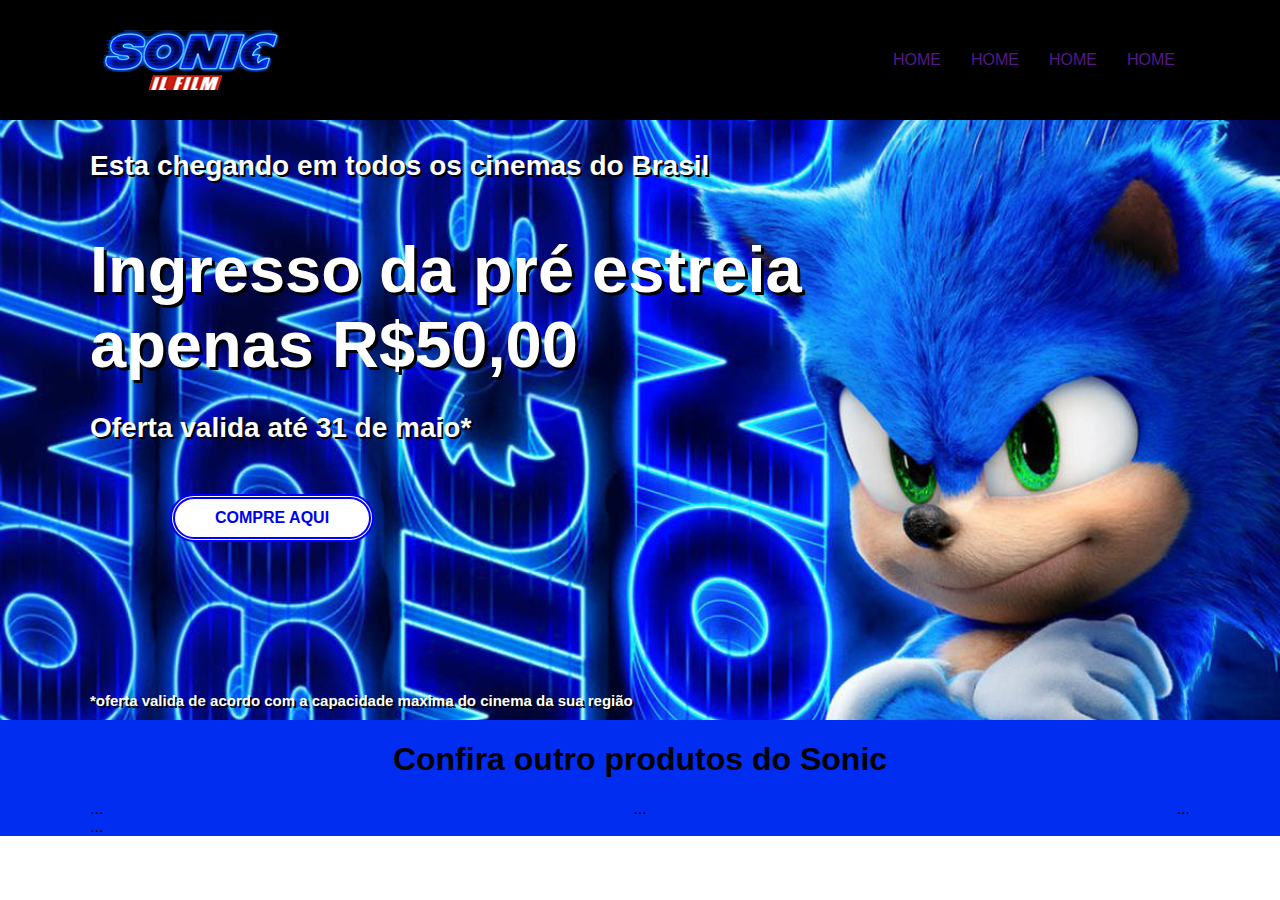
<file: exerciciosb7w/pagina de produto/index.html>
<html>
    <head>
        <meta charset="UTF-8" />
        <meta name="viewport" content="width=devide-width,user-scalable=0" />
        <link rel="stylesheet" type="text/css" href="produtoestilo.css" />
        <title>Pagina de produto</title>    
    </head>
    <body>
        <header>
            <div class="container">
                <div class= "logo">
                    <a href=""><img src="soniclogo.png"/></a>        
                </div>
                <div class="menu">
                    <nav>
                        <ul>
                            <li class="active"><a href="">Home</a></li>
                            <li><a href="">Home</a></li>
                            <li><a href="">Home</a></li>
                            <li><a href="">Home</a></li>
                        </ul>
                    </nav>
                </div>
            </div>

        </header>
        <section id="banner">
            <div class="container">
                <div class="banner_titulo">
                    <h2>Esta chegando em todos os cinemas do Brasil</h2>
                    <h1>Ingresso da pré estreia apenas R$50,00</h1>    
                    <h3>Oferta valida até 31 de maio*</h3>     
                    <div class="botao">
                        <a href="compra.html">COMPRE AQUI</a> 
                     </div>   
                    <h4>*oferta valida de acordo com a capacidade maxima do cinema da sua região</h4>                      
                </div>
                
            </div>
    
        </section>
        <section id="anuncios">
            <div class="container column">
                <div><h1>Confira outro produtos do Sonic</h1></div>
            </div>
            <div class="container">
                <div class="produto">
                    <div>...</div>
                    <div>...</div>
                </div>
                <div>...</div>
                <div>...</div>

            </div>
        </section>

    </body>
</html>
</file>
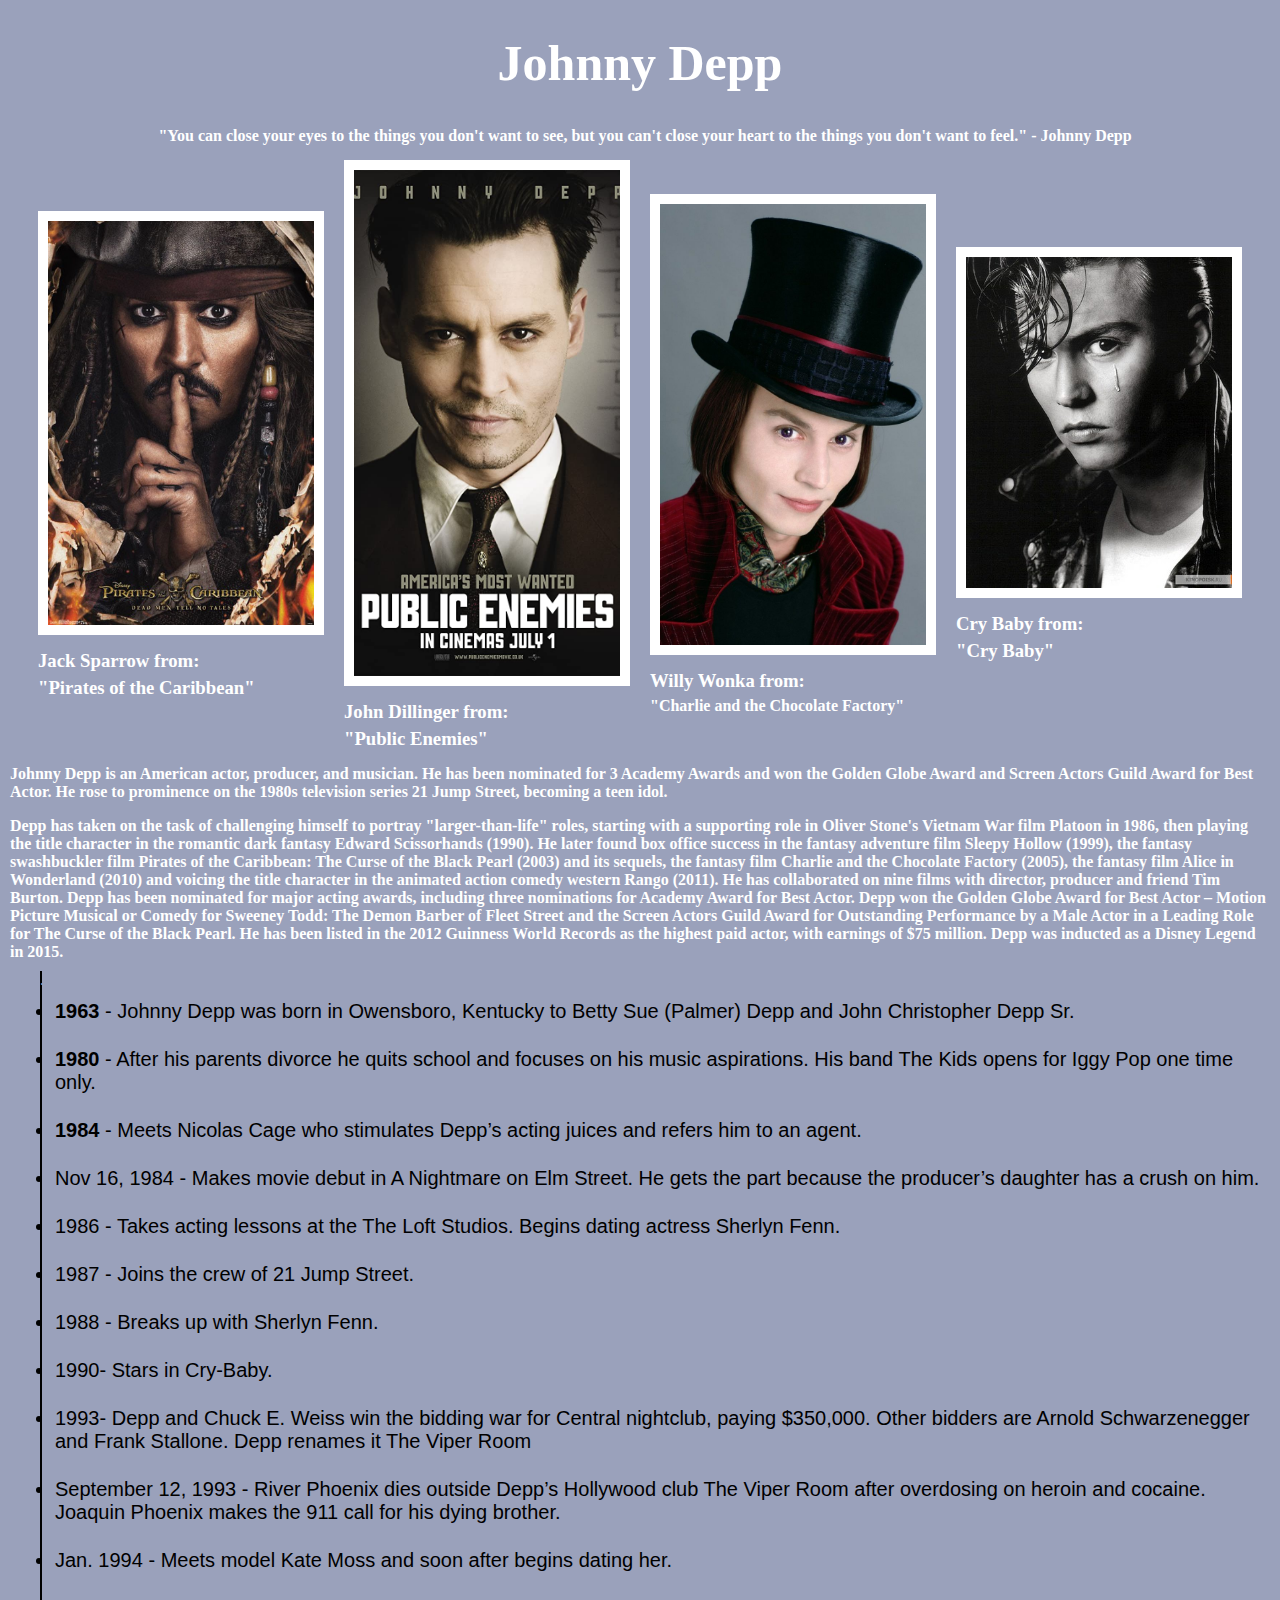
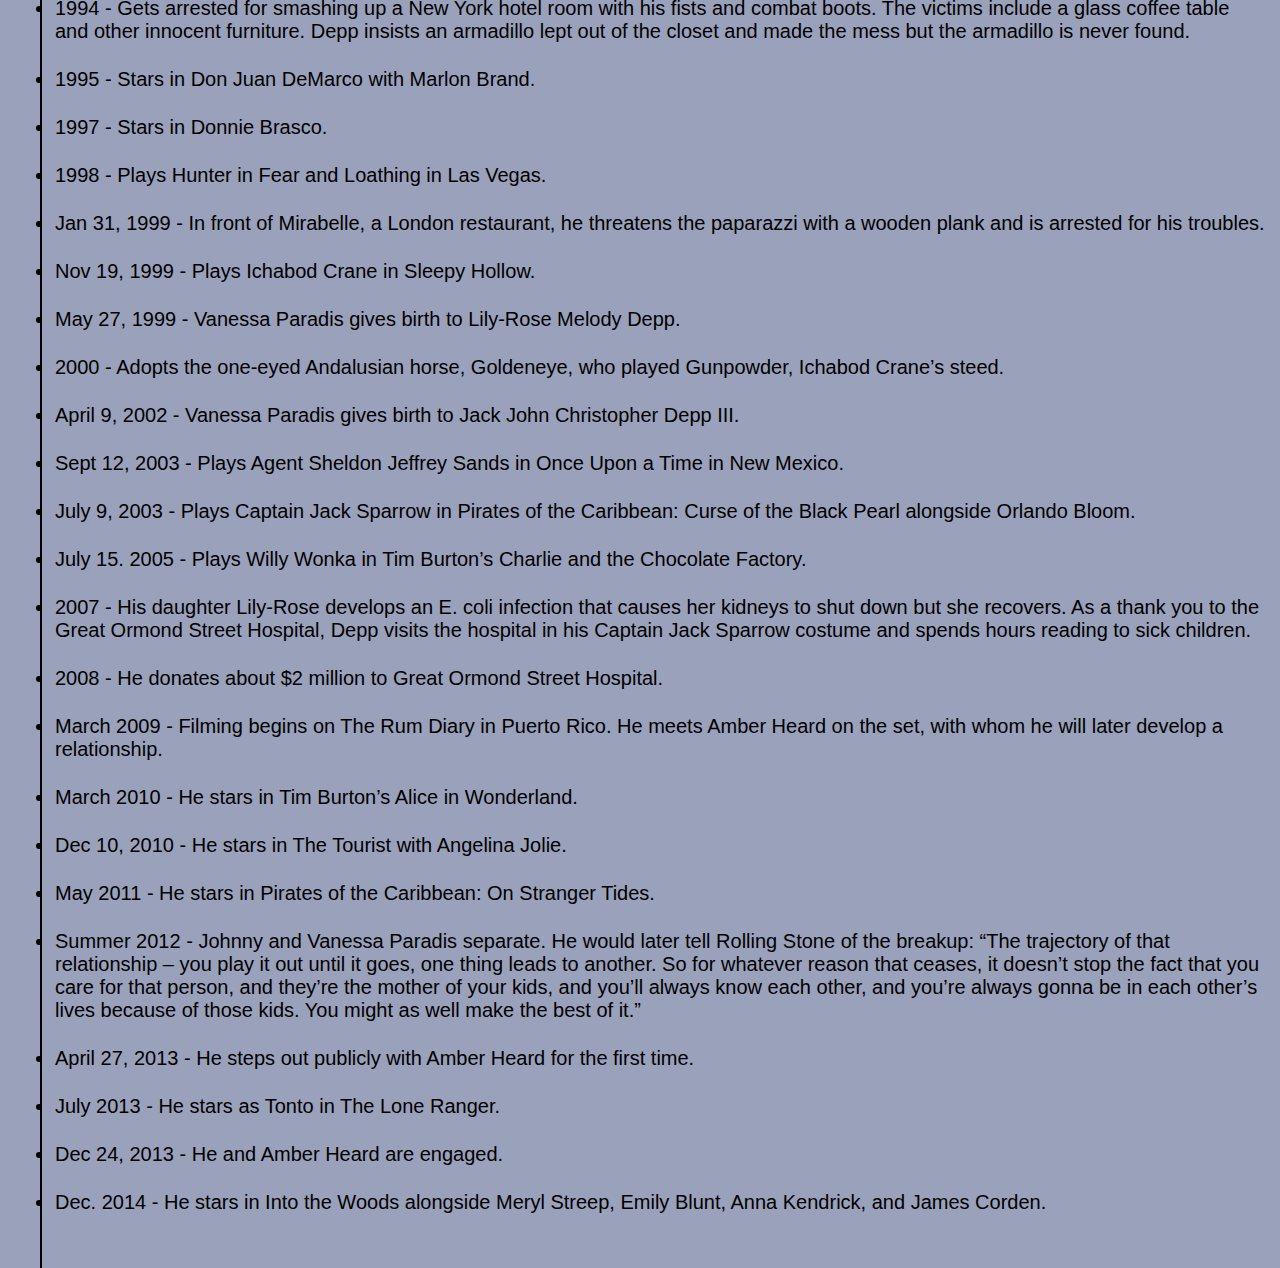
<file: exerciciosb7w/paginadetributo.html>
<html>
<head>
    <meta charset="UTF-8" />
    <meta name="viewport" content="width=devide-width,user-scalable=0" />
    <link rel="stylesheet" type="text/css" href="tributoestilo.css" />
</head>   
<body>
    <header>
        <div class="corpo">
            <h1>Johnny Depp</h1>
            <h4>"You can close your eyes to the things you don't want to see, but you can't close your heart to the things you don't want to feel." - Johnny Depp
            </h4>
        </div>

    </header>
    <section >
        <div class="fotos" >
            <div class="moldura"><img src="foto1.png"><h3>Jack Sparrow from:</h3><h3> "Pirates of the Caribbean"</h3></div>
            <div class="moldura"><img src="foto2.png"><h3>John Dillinger from:</h3><h3> "Public Enemies"</h3></div>
            <div class="moldura"><img src="foto3.png"><h3>Willy Wonka from:</h3><h4> "Charlie and the Chocolate Factory"</h4></div>
            <div class="moldura"><img src="foto4.png"><h3>Cry Baby from:</h3><h3> "Cry Baby"</h3></div>
        </div>    
    </section>
    <section>
        <div class="historia">
            <h4>Johnny Depp is an American actor, producer, and musician. He has been nominated for 3 Academy Awards and won the Golden Globe Award and Screen Actors Guild Award for Best Actor. He rose to prominence on the 1980s television series 21 Jump Street, becoming a teen idol.<p></p>

                Depp has taken on the task of challenging himself to portray "larger-than-life" roles, starting with a supporting role in Oliver Stone's Vietnam War film Platoon in 1986, then playing the title character in the romantic dark fantasy Edward Scissorhands (1990). He later found box office success in the fantasy adventure film Sleepy Hollow (1999), the fantasy swashbuckler film Pirates of the Caribbean: The Curse of the Black Pearl (2003) and its sequels, the fantasy film Charlie and the Chocolate Factory (2005), the fantasy film Alice in Wonderland (2010) and voicing the title character in the animated action comedy western Rango (2011). He has collaborated on nine films with director, producer and friend Tim Burton. Depp has been nominated for major acting awards, including three nominations for Academy Award for Best Actor. Depp won the Golden Globe Award for Best Actor – Motion Picture Musical or Comedy for Sweeney Todd: The Demon Barber of Fleet Street and the Screen Actors Guild Award for Outstanding Performance by a Male Actor in a Leading Role for The Curse of the Black Pearl. He has been listed in the 2012 Guinness World Records as the highest paid actor, with earnings of $75 million. Depp was inducted as a Disney Legend in 2015.
            </h4>
        </div>
    </section>
    <section>
        <div class="fatos">
            <div class="linha">.</div>            
            <ul>
                <li><b>1963</b> - Johnny Depp was born in Owensboro, Kentucky to Betty Sue (Palmer) Depp and John Christopher Depp Sr.
                </li>
                <li><b>1980</b> - After his parents divorce he quits school and focuses on his music aspirations. His band The Kids opens for Iggy Pop one time only.
                </li>
                <li><b>1984</b> - Meets Nicolas Cage who stimulates Depp’s acting juices and refers him to an agent.
                </li>
                <li>Nov 16, 1984 - Makes movie debut in A Nightmare on Elm Street. He gets the part because the producer’s daughter has a crush on him.
                </li>
                <li>1986 - Takes acting lessons at the The Loft Studios. Begins dating actress Sherlyn Fenn.
                </li>
                <li>1987 - Joins the crew of 21 Jump Street.
                </li>
                <li>1988 - Breaks up with Sherlyn Fenn.
                </li>
                <li>1990- Stars in Cry-Baby.
                </li>
                <li>1993- Depp and Chuck E. Weiss win the bidding war for Central nightclub, paying $350,000. Other bidders are Arnold Schwarzenegger and Frank Stallone. Depp renames it The Viper Room
                </li>
                <li>September 12, 1993 - River Phoenix dies outside Depp’s Hollywood club The Viper Room after overdosing on heroin and cocaine. Joaquin Phoenix makes the 911 call for his dying brother.
                </li>
                <li>Jan. 1994 - Meets model Kate Moss and soon after begins dating her.
                </li>
                <li>1994 - Gets arrested for smashing up a New York hotel room with his fists and combat boots. The victims include a glass coffee table and other innocent furniture. Depp insists an armadillo lept out of the closet and made the mess but the armadillo is never found.
                </li>
                <li>1995 - Stars in Don Juan DeMarco with Marlon Brand.
                </li>
                <li>1997 - Stars in Donnie Brasco.
                </li>
                <li>1998 - Plays Hunter in Fear and Loathing in Las Vegas.
                </li>
                <li>Jan 31, 1999 - In front of Mirabelle, a London restaurant, he threatens the paparazzi with a wooden plank and is arrested for his troubles.
                </li>
                <li>Nov 19, 1999 - Plays Ichabod Crane in Sleepy Hollow.
                </li>
                <li>May 27, 1999 - Vanessa Paradis gives birth to Lily-Rose Melody Depp.
                </li>
                <li>2000 - Adopts the one-eyed Andalusian horse, Goldeneye, who played Gunpowder, Ichabod Crane’s steed.
                </li>
                <li>April 9, 2002 - Vanessa Paradis gives birth to Jack John Christopher Depp III.
                </li>
                <li>Sept 12, 2003 - Plays Agent Sheldon Jeffrey Sands in Once Upon a Time in New Mexico.
                </li>
                <li>July 9, 2003 - Plays Captain Jack Sparrow in Pirates of the Caribbean: Curse of the Black Pearl alongside Orlando Bloom.
                </li>
                <li>July 15. 2005 - Plays Willy Wonka in Tim Burton’s Charlie and the Chocolate Factory.
                </li>
                <li>2007 - His daughter Lily-Rose develops an E. coli infection that causes her kidneys to shut down but she recovers. As a thank you to the Great Ormond Street Hospital, Depp visits the hospital in his Captain Jack Sparrow costume and spends hours reading to sick children.
                </li>
                <li>2008 - He donates about $2 million to Great Ormond Street Hospital.
                </li>
                <li>March 2009 - Filming begins on The Rum Diary in Puerto Rico. He meets Amber Heard on the set, with whom he will later develop a relationship.
                </li>
                <li>March 2010 - He stars in Tim Burton’s Alice in Wonderland.
                </li>
                <li>Dec 10, 2010 - He stars in The Tourist with Angelina Jolie.
                </li>
                <li>May 2011 - He stars in Pirates of the Caribbean: On Stranger Tides.
                </li>
                <li>Summer 2012 - Johnny and Vanessa Paradis separate. He would later tell Rolling Stone of the breakup: “The trajectory of that relationship – you play it out until it goes, one thing leads to another. So for whatever reason that ceases, it doesn’t stop the fact that you care for that person, and they’re the mother of your kids, and you’ll always know each other, and you’re always gonna be in each other’s lives because of those kids. You might as well make the best of it.”
                </li>
                <li>April 27, 2013 - He steps out publicly with Amber Heard for the first time.
                </li>
                <li>July 2013 - He stars as Tonto in The Lone Ranger.
                </li>
                <li>Dec 24, 2013 - He and Amber Heard are engaged.
                </li>
                <li>Dec. 2014 - He stars in Into the Woods alongside Meryl Streep, Emily Blunt, Anna Kendrick, and James Corden.
                </li>
            </ul>
        </div>
    </section>
</body>

</html>
</file>
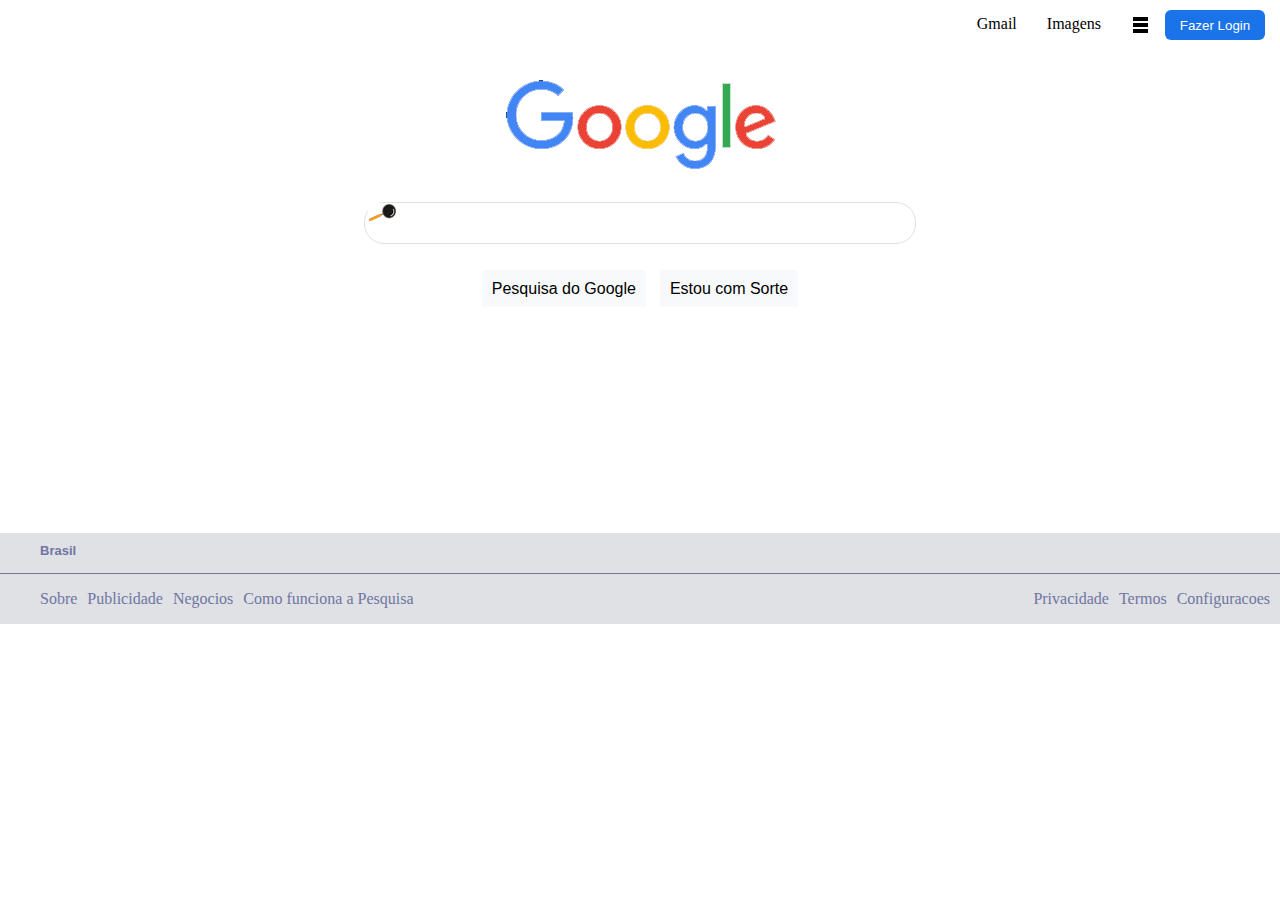
<file: exerciciosb7w/clonedogoogle/clonedogoogle.html>
<html>
<head>   
    <meta charset="UTF-8" />
    <meta name="viewport" content="width=devide-width,user-scalable=0" />
    <link rel="stylesheet" type="text/css" href="googlestilo.css" />
</head>
<body>
    <header>
        <div class="menu">
        <nav>
            <ul>
            <li><a href="">Gmail</a></li>
            <li><a href="">Imagens</a></li>
            <li><a href=""><div class="pontinhos"></div><div class="pontinhos"></div><div class="pontinhos"></div>
            </a></li>
            <li><button>Fazer Login</button></li>
            </ul>        
        </nav>
        </div>
    </header>
    <section class="corpo">
        <div class= "logo">
            <a href=""><img src="logodogoogle.png"/></a>        
        </div>
        <form action="" method="POST">
            <img src="lupa.png"/>
                      
            <input type="text" />
            
        </form>
        <div class="botoes">
            <a href="">Pesquisa do Google</a>
            <a href="">Estou com Sorte</a>
        </div>

    </section>
    <footer>
        <div class="pais">
            <h2>Brasil</h2>
        </div>
        <div class="final">
            
                <ul>
                    <li><a href="">Sobre</a></li>
                    <li><a href="">Publicidade</a></li>
                    <li><a href="">Negocios</a></li>
                    <li><a href="">Como funciona a Pesquisa</a></li>
                </ul>
            
            
                <ul>
                <li><a href="">Privacidade</a></li>
                <li><a href="">Termos</a></li>
                <li><a href="">Configuracoes</a></li>
                </ul>
            
        </div>
    </footer>
</body>  
</html>
</file>
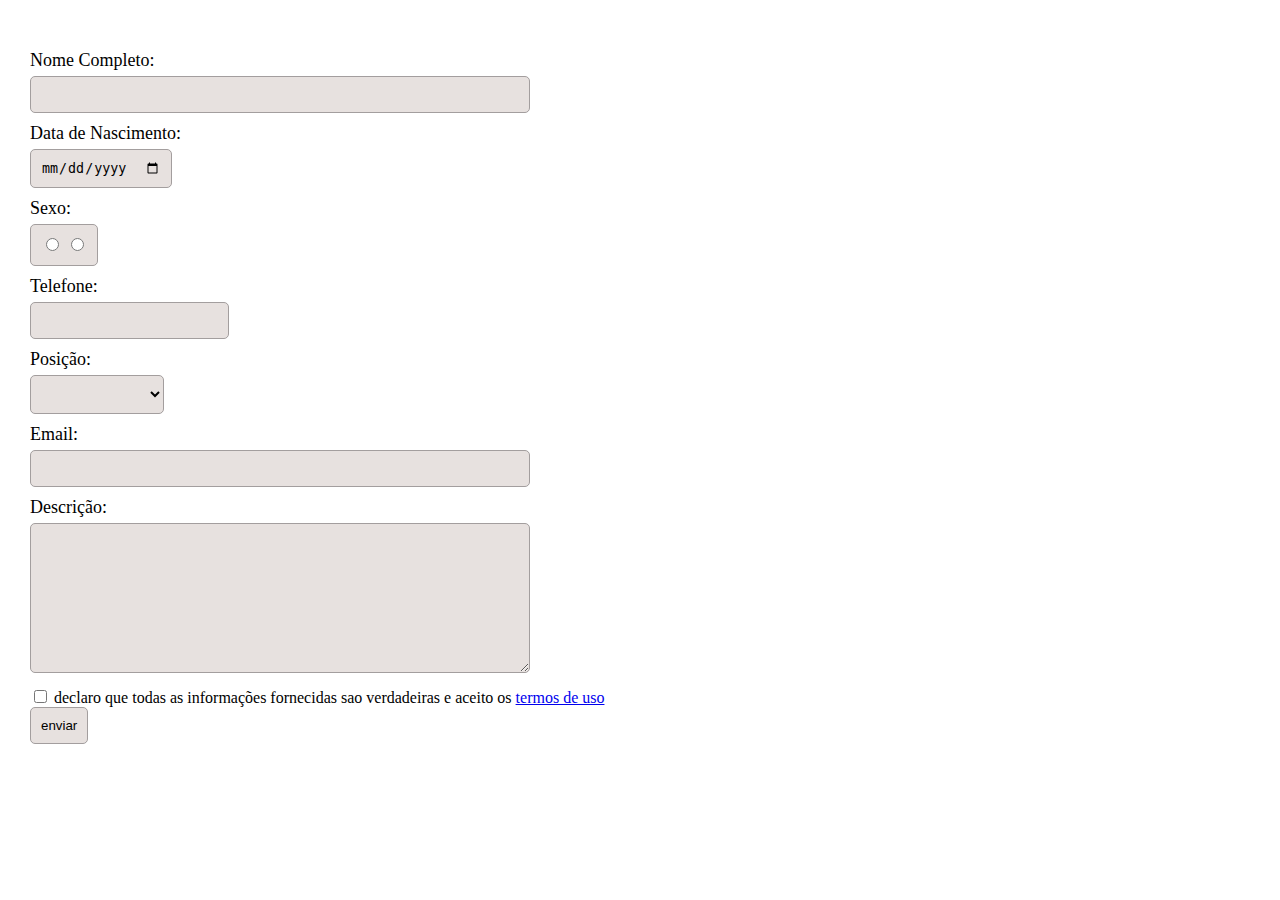
<file: exerciciosb7w/formulario/formulario.html>
<!DOCTYPE html>
<html>
<head>
<meta charset="UTF-8"/>
<title> Página de teste</title>
<link rel="stylesheet" href="estiloform.css"/>
<link rel="preconnect" href="https://fonts.gstatic.com">
<link href="https://fonts.googleapis.com/css2?family=Akaya+Telivigala&family=Roboto:ital,wght@1,100&display=swap" rel="stylesheet">

</head>

<body> 
    <form action="login.html" method="POST">
        <label for="nome">
            <div class="palavra">Nome Completo:</div>
            <input type="text" name="nome"/>
        </label>
        <label for="date">
            <div class="palavra">Data de Nascimento:</div>
            <input type="date" name="nascimento"/>
        </label>
        <label for="sexo">
            <div class="palavra">Sexo:</div>
            <div class="contorno">
            <input type="radio" name="sexo" />
            <input type="radio" name="sexo" />
            </div>
        </label>
        <label for="telefone">
            <div class="palavra">Telefone:</div>
            <input type="tel" name="telefone"/>
        </label>        
        <label for="posicao">
            <div class="palavra">Posição:</div>
            <select name="posicao">
                <option value="1"></option>
                <option value="1">goleiro</option>
                <option value="2">zagueiro</option>
                <option value="3">lateral</option>
                <option value="4">volante</option>
                <option value="5">meio de campo</option>
                <option value="6">atacante</option>
            </select>
        </label>
        <label for="email">
            <div class="palavra">Email:</div>
            <input type="email" name="email" />
        </label>
        <label for="descricao">
            <div class="palavra">Descrição:</div>
            <textarea name="descricao"></textarea>
        </label>

        <label>
            <input type="checkbox" name="termos"/>
            declaro que todas as informações fornecidas sao verdadeiras e aceito os
            <a href="termos.html" target="_blank"> termos de uso</a>
        </label>
        <input type="submit" value="enviar" />


    </form>

</body>
</html>
</file>
<file: exerciciosb7w/pagina de produto/produtoestilo.css>
* {
    box-sizing: border-box;
    font-family: 'arial'; 
}
body{
    margin: 0;
    padding: 0;
     }
header{
    display: flex;
    height: 120px;
    justify-content: center;
    background-color: black;
}
.logo{
    display: flex;
    align-items: center;
}
.container{
    display: flex;
    width: 1100px;
    justify-content: space-between;
}
.menu{   
    display: flex;
    align-items: center;
}
nav ul,
nav li{
    list-style: none;
    margin: 0;
    padding: 0;
}
nav ul{
    display: flex;
}
nav a{
    display: block;
    padding: 15px;
    text-decoration: none;
    text-transform: uppercase;
}
#banner{
    display: flex;
    justify-content: center;
    background-image: url('sonic.jpg');
    background-position: center;
    background-size: cover;
    height: 600px;

}
.banner_titulo h1{
    color: #ffffff;
    font-size: 65px;
    text-shadow: 3px 3px 0px #000000;
    margin: 0;
    padding: 0;
    max-width: 800px;   
}
.banner_titulo h2{
    color: #ffffff;
    font-size: 28px;
    text-shadow:2px 2px 0px #000000;
    margin: 0;
    padding: 0;    
    margin-top: 30px;
    margin-bottom: 50px;
}
.banner_titulo h3{
    color: #ffffff;
    font-size: 28px;
    text-shadow:2px 2px 0px #000000;
    margin: 0;
    padding: 0;    
    margin-top: 30px;
    margin-bottom: 50px;
}
.banner_titulo h4{
    color: #ffffff;
    font-size: 15px;
    text-shadow:2px 2px 0px #000000;
    margin: 0;
    padding: 0;    
    margin-top: 30px;
    margin-bottom: 50px;
}

.botao {
    background-color: white;
    padding: 10px;
    padding-left: 40px;
    padding-right: 40px;
    width: fit-content;
    border-radius: 30px;
    border: 5px solid blue;
    border-style: double;
    margin-left: 80px;
    margin-bottom: 150px;
    
    
}
.botao a{
    text-decoration: none;
    font-weight: bolder;
}
#anuncios{
        display: flex;
        justify-content: center;
        flex-direction: column;
        background-color: #002def;
        align-items: center;
}
.column {
    flex-direction: column;
    align-items: center;
}
</file>
<file: exerciciosb7w/tributoestilo.css>
* {
    box-sizing: border-box;
    font-family: Georgia;
}
body {
    margin: 0;
    padding: 0;
    background-color: #9aa1bb;
}
header .corpo {
    display: flex;
    flex-direction: column;
    align-items: center;
}
header .corpo h1 {
    color: white;
    font-size: 50px;
    margin-bottom: 30px;
}

header .corpo h4 {
    color: white;    
}
.fotos {
    display: flex;
    align-items: center;
    flex-wrap: wrap;
    justify-content: center;
}
.moldura {
    display: block;
    align-items: center;
}
.moldura h3, h4 {
    color: white;
    margin-left: 10px;
    margin-top: 5px;
    margin-bottom: 5px;
}
img {
    max-width: 286px;
    border: 10px solid white;
    margin: 10px;
    flex:1;
}
.historia h4{
    margin: 10px;
}
.fatos li, b{
    font-family: Arial;
    font-size: 20px;
    margin-bottom: 25px;       
}
.fatos ul{
    padding: 13px;
}
.linha{
    display: block;
    width: 2px;
    height: auto;
    background-color: black;
    margin-left: 40px;
    color: #9aa1bb;
}
.fatos{
    display: flex;
    flex-direction: row;
    justify-content: center;
}
</file>
<file: exerciciosb7w/clonedogoogle/googlestilo.css>
body{
    margin: 0;
    padding: 0;
}
header{
display: flex;
flex-direction: row-reverse;
height: 50px;

}
.menu{
    display: flex;
}
.pontinhos{
    margin: 2px;
    background-color: black;
    height: 4px;
    width: 15px;
    
}
.menu button{
    margin-top: 10px;
    margin-right: 15px;
    height: 30px;
    width: 100px;
    background-color: #1a73e8;
    color: white;
    border: 0;
    border-radius: 6px;
}
nav ul,
nav li{
    list-style: none;
    margin: 0;
    padding: 0;
}
nav ul{
    display: flex;
}
nav a{
    display: block;
    padding: 15px;
    text-decoration: none;
    color: black;
}
ul a{
    text-decoration: none;
}
img{
    margin-left: 3px;
}
.corpo input{
    border: 0;
}
.corpo{
    display: flex; 
    flex-direction: column;   
    align-items: center;
}
.logo{
    margin-top: 30px;
}

form{
    margin-top: 30px;
    display: block;
    border: 1px solid #dfe1e5;
    border-radius: 20px;
    height: 40px;
    width: 550px;
}
form:hover{
    box-shadow: 2px 2px 1px #dfe1e5;
}
.botoes{
    margin-top: 20px;
    margin-bottom: 230px;
}
.botoes a {
    padding: 10px;
    margin: 5px;
    text-decoration: none;
    color: black;
    font-family: Helvetica, sans-serif;
    border: 0;
    border-radius: 2px;
    background-color: #f8f9fa;
}
.botoes a:hover {
    border: 1px solid #dfe1e5;
}

footer .pais {
    background-color: #dfe1e5;
    border-bottom: 1px solid #7075a3;
    
}
.pais h2 {
    padding: 10px;
    margin: 5px;
    color: #7075a3;
    font-family: Arial, Helvetica, sans-serif;
    font-size: 13px;
    margin-left: 30px;
    font-style: normal;
    
}
.final{
    display: flex;
    justify-content: space-between;
    background-color: #dfe1e5;
 }
.final ul{
    display: flex;
    list-style: none;
    }
.final li{
    margin-right: 10px;
}
.final a{
    color: #7075a3;
}
.final a:hover {
    text-decoration: underline;
}
</file>
<file: exerciciosb7w/formulario/estiloform.css>
* { 
    box-sizing: border-box;
}
body{
    margin-top: 50px;
    margin-left: 30px;
    
}

label{
    display: block;
}
form .palavra{
    margin-bottom: 5px;
    font-family: Arial,  Times, serif Helvetica, sans-serif;
    font-size: 18px;
    color: black;    
}
input[type=text] {
    padding:  10px;
    width: 500px;
    background-color: rgb(231, 225, 223);
    border: 1px double #a39e9e;
    border-radius: 5px;
    margin-bottom: 10px;
}
input[type=date] {
    padding:  10px;
    background-color: rgb(231, 225, 223);
    border: 1px double #a39e9e;
    border-radius: 5px;
    margin-bottom: 10px;
}
.contorno {
    padding:  10px;
    width:fit-content;
    background-color: rgb(231, 225, 223);
    border: 1px double #a39e9e;
    border-radius: 5px;
    margin-bottom: 10px;
}
input[type=tel] {
    padding:  10px;
    background-color: rgb(231, 225, 223);
    border: 1px double #a39e9e;
    border-radius: 5px;
    margin-bottom: 10px;
}
select {
    padding:  10px;
    background-color: rgb(231, 225, 223);
    border: 1px double #a39e9e;
    border-radius: 5px;
    margin-bottom: 10px;
}
input[type=email] {
    padding:  10px;
    width: 500px;
    background-color: rgb(231, 225, 223);
    border: 1px double #a39e9e;
    border-radius: 5px;
    margin-bottom: 10px;
}
textarea {
    padding:  10px;
    width: 500px;
    height: 150px;
    background-color: rgb(231, 225, 223);
    border: 1px double #a39e9e;
    border-radius: 5px;
    margin-bottom: 10px;
}
input[type=submit] {
    padding:  10px;
    background-color: rgb(231, 225, 223);
    border: 1px double #a39e9e;
    border-radius: 5px;
    margin-bottom: 10px;
}
</file>
